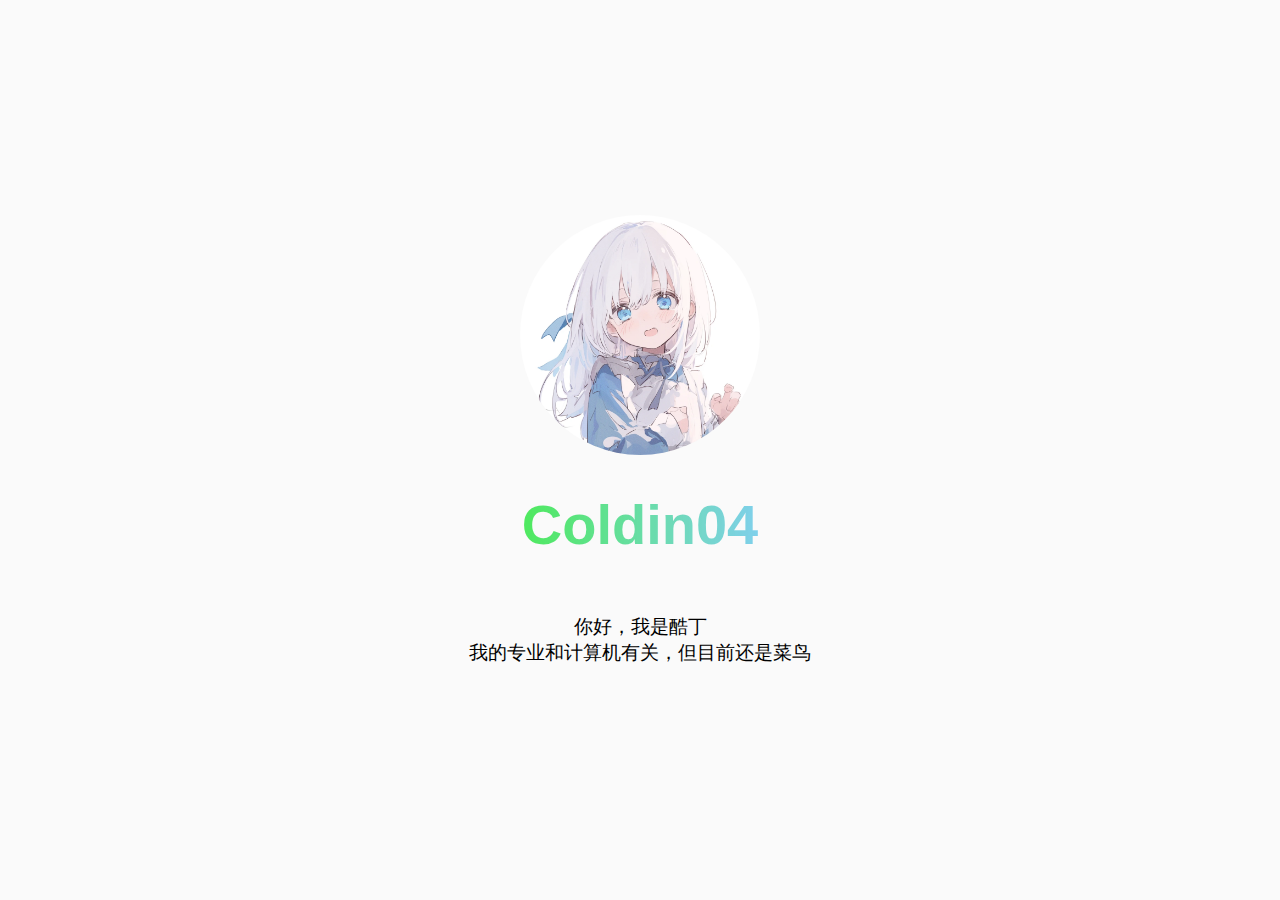
<file: index.html>
<!DOCTYPE html>
<html lang="zh-hans">
<head>
<meta charset="UTF-8">
<meta name="viewport" content="width=device-width, initial-scale=1.0">
<meta name="description" content="Hi, I'm Coldin04, a student. Welcome to my homepage.">

<title>酷丁的主页</title>
<link rel="shortcut icon" type="image/x-icon" href="src/favicon.ico">

<!-- 引入字体图标 -->
<link rel="stylesheet" href="https://cdnjs.cloudflare.com/ajax/libs/font-awesome/6.5.2/css/all.min.css">
<link rel="stylesheet" href="src/style.css">

</head>



<body>
    <div class="main-div">
        
        <div class="avatar-area-div">
            <div class="ava-div">
                <img src="src/avatar.webp" alt="Coldin04" class="ava-img-round" loading="lazy">
                <h1 class="myname-text"><span class="gradient-text">Coldin04</span></h1>
            </div>
        
            <div class="info-text-div">
                <p>
                    你好，我是酷丁<br>
                    我的专业和计算机有关，但目前还是菜鸟
                </p>
            </div>
        </div>


        <div class="info-area-div">
            <div class="info-div">
                <div class="info-box-div">
                    <h3>一些工作</h3>
                    <ul>
                        <li><a href="https://note.coldin.top" target="_blank"><i class="fa-solid fa-book"></i> &nbsp;笔记</a></li>
                        <li><a href="https://blog.coldin.top" target="_blank"><i class="fa-solid fa-blog"></i>  &nbsp;博客</a></li>
                        <li><a href="https://github.com/coldin04" target="_blank"><i class="fab fa-github"></i>  &nbsp;Github</a></li>
                    </ul>
                </div>
        
                <div class="info-box-div">
                    <h3>社媒:</h3>
                    <ul>
                        <li><a href="https://space.bilibili.com/356490973" target="_blank"><i class="fab fa-bilibili"></i> &nbsp;B站</a></li>
                        <li><a href="https://t.me/blog_0i7" target="_blank"><i class="fa-brands fa-telegram fa-sm"></i> &nbsp;Telegram</a></li>
                        <li><a href="https://app.ens.domains/coldin.eth" target="_blank"><i class="fa-brands fa-ethereum"></i> &nbsp;ENS</a></li>
                    </ul>
                </div>
        
                <div class="info-box-div">
                    <h3>其他:</h3>
                    <ul>
                        <li><a href="https://blog.coldin.top/links" target="_blank"><i class="fa-solid fa-link"></i>&nbsp;友情链接</a></li>
                        <li><a href="./pgp" target="_blank"><i class="fa-regular fa-user"></i> &nbsp;PGP</a></li>
                    </ul>
                </div>
            </div>
        </div>

        <div class="footer-div">
            <p>© 2025 Coldin04 &nbsp;</p>
            <a href="https://icp.gov.moe/?keyword=20239972" style="text-decoration: none; border-bottom: none !important;" class="mdui-text-color-theme-700">萌ICP备20239972号</a>
        </div>
    </div>
</body>

</html>
</file>
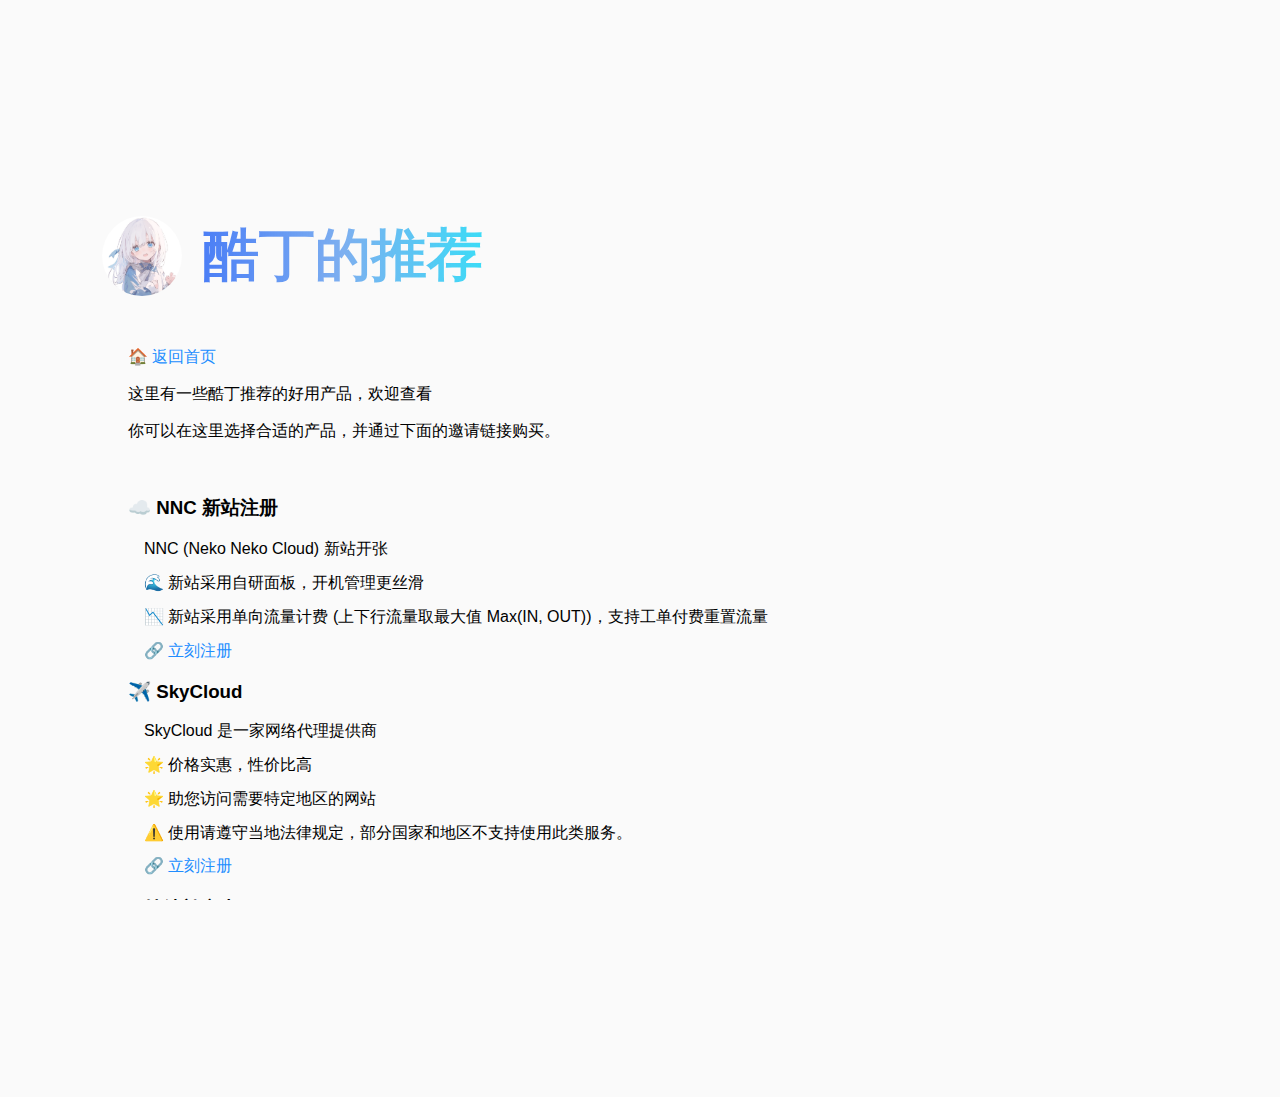
<file: aff/index.html>
<!DOCTYPE html>
<html lang="zh-Hans-CN">

<head>
    <meta charset="UTF-8">
    <meta name="viewport" content="width=device-width, initial-scale=1.0">
    <meta name="description" content="这个页面是酷丁对他人产品的推荐页面，欢迎前来了解">    

    <title>酷丁的推荐 </title>
    <link rel="shortcut icon" type="image/x-icon" href="../src/favicon.ico">

    <link rel="stylesheet" href="../src/style-page.css">
    <!--页面强制覆盖样式-->
    <style>
        ul {
            list-style-type: none;
        }
        a {
            text-decoration: none;
            border-bottom: none !important;
        }
        .myname-text {
            .gradient-text {
                background-image: linear-gradient(to right, #4177f5f2, #267be996, #31d9f6f2);
            }
        }
    </style>
</head>



<body>
    <div class="main-div">

        <div class="ava-div">
            <img src="../src/avatar.webp" alt="Coldin04" width="80" height="80" class="ava-img-round">
            <h1 class="myname-text"><span class="gradient-text"> 酷丁的推荐</span></h1>
        </div>

        <div class="info-div">
            
            <p><a href="../index.html">🏠 返回首页</a></p>
            <p>这里有一些酷丁推荐的好用产品，欢迎查看</p>
            <p>你可以在这里选择合适的产品，并通过下面的邀请链接购买。</p>
            <br>

            <h3>☁️ NNC 新站注册</h3>
            <ul>
                <li>NNC (Neko Neko Cloud) 新站开张</li>
                <li>🌊 新站采用自研面板，开机管理更丝滑</li>
                <li>📉 新站采用单向流量计费 (上下行流量取最大值 Max(IN, OUT))，支持工单付费重置流量</li>
                <li>🔗 <a href="https://new.nnc.sh/deploy/?aff=12">立刻注册</a></li>
            </ul>

            <h3>✈️ SkyCloud </h3>
            <ul>
                <li>SkyCloud 是一家网络代理提供商</li>
                <li>🌟 价格实惠，性价比高</li>
                <li>🌟 助您访问需要特定地区的网站</li>
                <li>⚠️ 使用请遵守当地法律规定，部分国家和地区不支持使用此类服务。</li>
                <li>🔗 <a href="https://panel.skycloud.lol/zh/#/auth/signup;referral=NufIRA52">立刻注册</a></li>
            <h3>持续补充中</h3>
            <ul>
                <li>持续补充中</li>
            </ul>

        <div class="footer-div">
            <p>© 2024 Coldin04 &nbsp;</p>
            <a href="../index.html" style="text-decoration: none; border-bottom: none !important;" class="mdui-text-color-theme-700">返回首页</a>
        </div>
    </div>
</body>

</html>
</file>
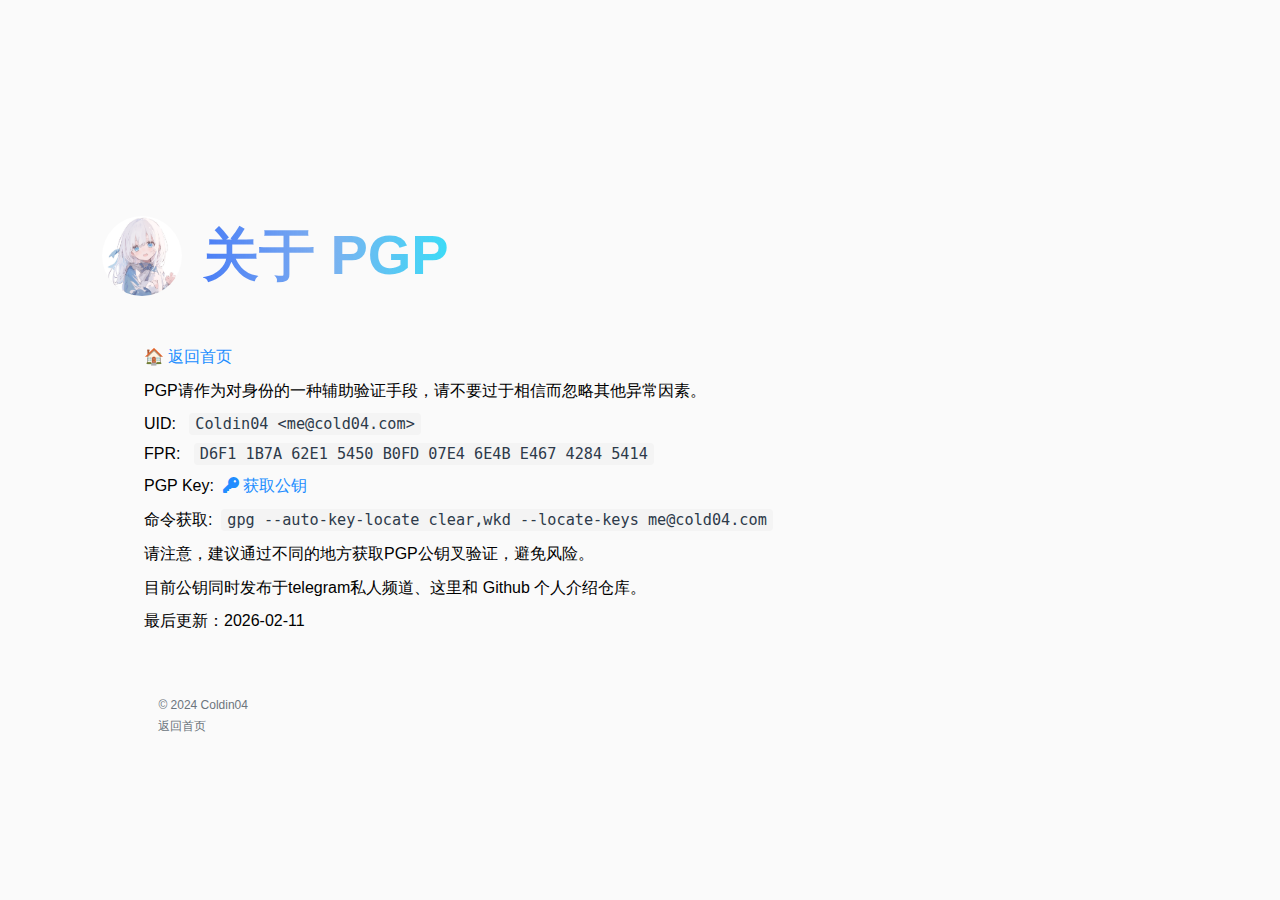
<file: pgp/index.html>
<!DOCTYPE html>
<html lang="zh-Hans-CN">

<head>
    <meta charset="UTF-8">
    <meta name="viewport" content="width=device-width, initial-scale=1.0">
    <meta name="description" content="PGP关于页面">    

    <title>酷丁的PGP </title>
    <link rel="shortcut icon" type="image/x-icon" href="../src/favicon.ico">

    <!-- 引入字体图标 -->
    <link rel="stylesheet" href="https://cdnjs.cloudflare.com/ajax/libs/font-awesome/6.5.2/css/all.min.css">
    <link rel="stylesheet" href="../src/style-page.css">
    <!--页面强制覆盖样式-->
    <style>
        ul {
            list-style-type: none;
        }
        a {
            text-decoration: none;
            border-bottom: none !important;
        }
        .myname-text {
            .gradient-text {
                background-image: linear-gradient(to right, #4177f5f2, #267be996, #31d9f6f2);
            }
        }
        code {
            background: #f4f4f4;
            color: #2d3a4a;
            border-radius: 4px;
            padding: 2px 6px;
            font-size: 95%;
            font-family: "Fira Mono", "Consolas", "Menlo", monospace;
        }
    </style>
</head>



<body>
    <div class="main-div">

        <div class="ava-div">
            <img src="../src/avatar.webp" alt="Coldin04" width="80" height="80" class="ava-img-round">
            <h1 class="myname-text"><span class="gradient-text"> 关于 PGP </span></h1>
        </div>

        <div class="info-div">
        <ul>
            <li><a href="../index.html">🏠 返回首页</a></li>
            <li>PGP请作为对身份的一种辅助验证手段，请不要过于相信而忽略其他异常因素。</li>
            <li>UID: &nbsp; <code>Coldin04 &lt;me@cold04.com&gt; </code></li>
            <li>FPR: &nbsp; <code>D6F1 1B7A 62E1 5450 B0FD 07E4 6E4B E467 4284 5414</code></li>

            <li>PGP Key: &nbsp;<a href="https://github.com/Coldin04.gpg" target="_blank"><i class="fa-solid fa-key"></i> 获取公钥</a></li>
            <li>命令获取: &nbsp;<code>gpg --auto-key-locate clear,wkd --locate-keys me@cold04.com</code></li>

            <li>请注意，建议通过不同的地方获取PGP公钥叉验证，避免风险。</li>
            <li>目前公钥同时发布于telegram私人频道、这里和 Github 个人介绍仓库。</li>

            <li>最后更新：2026-02-11</li>
        
        </ul>
            <br>

        <div class="footer-div">
            <p>© 2024 Coldin04 &nbsp;</p>
            <a href="../index.html" style="text-decoration: none; border-bottom: none !important;" class="mdui-text-color-theme-700">返回首页</a>
        </div>
    </div>
</body>

</html>
</file>
<file: src/style.css>
html, body {
    max-width: 100%;
    overflow-x: hidden;
    height: 100%;
}

body {
    position: relative;
    box-sizing: border-box;
    background-color: #fafafa;
    font-family: Arial, sans-serif;
    justify-content: center;
    align-items: center;
    margin: 0;
}
.main-div{
    height: 100dvh;
    scroll-snap-type: y mandatory; /* 启用垂直滚动捕捉 */
    overflow-y: scroll;            /* 启用垂直滚动 */
    scroll-behavior: smooth;       /* 平滑滚动效果 */
    scroll-snap-align: start; 
    overflow: auto;
}

.avatar-area-div {
    display: flex;
    flex-direction: column;
    height: 100vh;
    align-items: center;
    text-align: center;
    scroll-snap-align: start;
    justify-content: center;
}
.ava-div {
    display: flex;
    flex-direction: column;
    align-items: center;
}
.myname-text {
    font-size: 3.5rem;
}
.myname-text .gradient-text{
    background-image: linear-gradient(to right, #45e855f2, #62c6e7ce);
    -webkit-background-clip: text;
    background-clip: text;
    color: transparent;
}
.ava-img-round {
    border-radius: 50%;
    margin-block: 0;
    max-width: 240px;
    max-height: 240px;
}
.info-text-div {
    font-size: 1.2rem;
    text-align: center;
    max-width: 25rem;
}
.info-area-div {
    margin: 0 auto 0 auto;      /* 水平居中 */
    padding-left: 2vw;          /* 左侧弹性空距，vw为视口宽度百分比 */
    padding-right: 2vw;         /* 右侧留点空间，防止溢出 */
    scroll-snap-align: start;
    min-height: 100dvh;
    display: flex;
    flex-direction: column;
    justify-content: center;    /* 垂直居中 */

}   
.info-div {
    display: flex;

    flex-direction: row;        /* 横向排列 */
    flex-wrap: wrap;
    align-items: flex-start;    /* 顶部对齐 */

    justify-content: center;    /* 主轴居中 */

    max-height: max-content; /* 根据内容自动调整高度 */
    /* 让盒子相较于info-area居中 */
    margin-left: 8rem;          /* 左侧空距，防止贴边 */
    margin-right: 8rem;
    text-align: left;           /* 左对齐 */
    padding-bottom: 10vh;    /* 底部留点空间，防止溢出 */
}
.info-box-div {
    margin-right: 4rem;         /* 每个信息块之间的间距 */
    max-width: 20rem;           /* 限制信息块的最大宽度 */
    max-height: max-content; /* 根据内容自动调整高度 */
    min-width: 6rem;           /* 限制信息块的最小宽度 */
    margin-inline: 2.5rem;
}
.info-div a{
    color: #218dff;
    text-decoration: none; /* 去掉原有的下划线 */
}
.info-div a:hover {
    color: #0056b3; /* 鼠标悬停时的颜色 */
    text-decoration: none; /* 鼠标悬停时不显示下划线 */
    border-bottom: 2px solid #0056b3; /* 鼠标悬停时的下划线颜色 */
}
.info-div a:active {
    color: #28a745; /* 鼠标点击时的颜色 */
    border-bottom: 2px solid #28a745; /* 鼠标点击时的下划线颜色 */
}
.info-div ul li {
    margin-top: 0.8em; /* 调整这个值来改变空行的大小 */
}
.info-div ul{
    padding-left: 0em; /* 调整这个值来改变列表项的缩进 */
    list-style: none;
}


.footer-div {
    text-align: center;
    margin-top: 2rem;
    font-size: 0.75rem;
    color: #6c757d;
    scroll-snap-align: end; /* 底部吸附 */
    padding: 5vh;
}
.footer-div a{
    color: #6c757d;
    text-decoration: none;
}
.footer-div p{
    margin-block: 0.5em;
}


/* 添加深色模式样式 */
@media (prefers-color-scheme: dark) {
    body{
        background-color: #2e2e2e;
        color: #fff;
    }
}

/* 添加小设备样式 */
@media (max-width: 480px) {
    .myname-text {
        font-size: 2.5rem;
        margin-top: 0.8rem;
    }
    .ava-div {
        align-items: center;
    }
    .info-text-div {
        font-size: 1rem;
        max-width: 90vw;
    }
    .info-div {
        margin-left: 1.6rem;
        font-size: 1rem;
        padding-bottom: 7dvh;
    }
    .ava-img-round {
        width: 40vw;
        height: 40vw;
    }
}

@media (orientation: landscape) {
    .ava-img-round {
        width: 38vh;
        height: 38vh;
    }
}

@media (max-height: 480px) {
    .myname-text {
        font-size: 2.5rem;
        margin-block:  0.8rem;
    }
    .ava-div {
        align-items: center;
    }
    .info-text-div {
        font-size: 1rem;
        max-width: 90vw;
    }
    
}
</file>
<file: src/style-page.css>
html, body {
    max-width: 100%;
    overflow-x: hidden;
    height: 100%;
}

body {
    position: relative;
    box-sizing: border-box;
    background-color: #fafafa;
    font-family: Arial, sans-serif;
    display: flex;
    justify-content: center;
    align-items: center;
    margin: 0;
}
.main-div{
    padding-bottom:50px;
    position: absolute;
    top: 20%;
    left: 8%;
    right: 8%;
}
.ava-div {
    display: flex;
    flex-direction: column;
}
.myname-text {
    font-size: 3.5rem;
}
.myname-text .gradient-text{
    background-image: linear-gradient(to right, #45e855f2, #62c6e7ce);
    -webkit-background-clip: text;
    background-clip: text;
    color: transparent;
}
.ava-img-round {
    border-radius: 50%;
    margin-block: 0;
}
.info-div a{
    color: #218dff;
    text-decoration: none; /* 去掉原有的下划线 */
    border-bottom: 2px solid #007BFF; /* 添加下划线，可以调整粗细 */
}
.info-div a:hover {
    color: #0056b3; /* 鼠标悬停时的颜色 */
    text-decoration: none; /* 鼠标悬停时不显示下划线 */
    border-bottom: 2px solid #0056b3; /* 鼠标悬停时的下划线颜色 */
}
.info-div a:active {
    color: #28a745; /* 鼠标点击时的颜色 */
    border-bottom: 2px solid #28a745; /* 鼠标点击时的下划线颜色 */
}
.info-div ul li {
    margin-top: 0.8em; /* 调整这个值来改变空行的大小 */
}
.info-div ul{
    padding-left: 1em; /* 调整这个值来改变列表项的缩进 */
}


.footer-div {
    text-align: start;
    margin-top: 2rem;
    margin-left: 1.9rem;
    font-size: 0.75rem;
    color: #6c757d;
}
.footer-div a{
    color: #6c757d;
    text-decoration: none;
}
.footer-div p{
    margin-block: 0.5em;
}


/* 添加深色模式样式 */
@media (prefers-color-scheme: dark) {
    body{
        background-color: #2e2e2e;
        color: #fff;
    }
}

/* 添加小设备样式 */
@media (max-width: 400px) {
    .main-div {
        top: 15%;
        left: 50%;
        transform: translateX(-50%);
        width: 82vw;
    }
    .myname-text {
        font-size: 2.9rem;
        margin-top: 0.8rem;
    }
    .ava-div {
        align-items: center;
    }
    .info-div {
        margin-left: 1.6rem;
        margin-top: 2rem;
        align-self: center;
        font-size: 1rem;
    }
}

/* 添加大设备样式 */
@media (max-width: 600px) {
    .myname-text {
        margin-top: 0.8rem;
    }
}
@media (min-width: 600px) {
    .ava-div{
        flex-direction: row;
        align-items: center;
        .myname-text {
            margin-left: 1.6vw;
        }
    }
    .info-div {
        margin-left: 2vw;
    }
}
</file>
